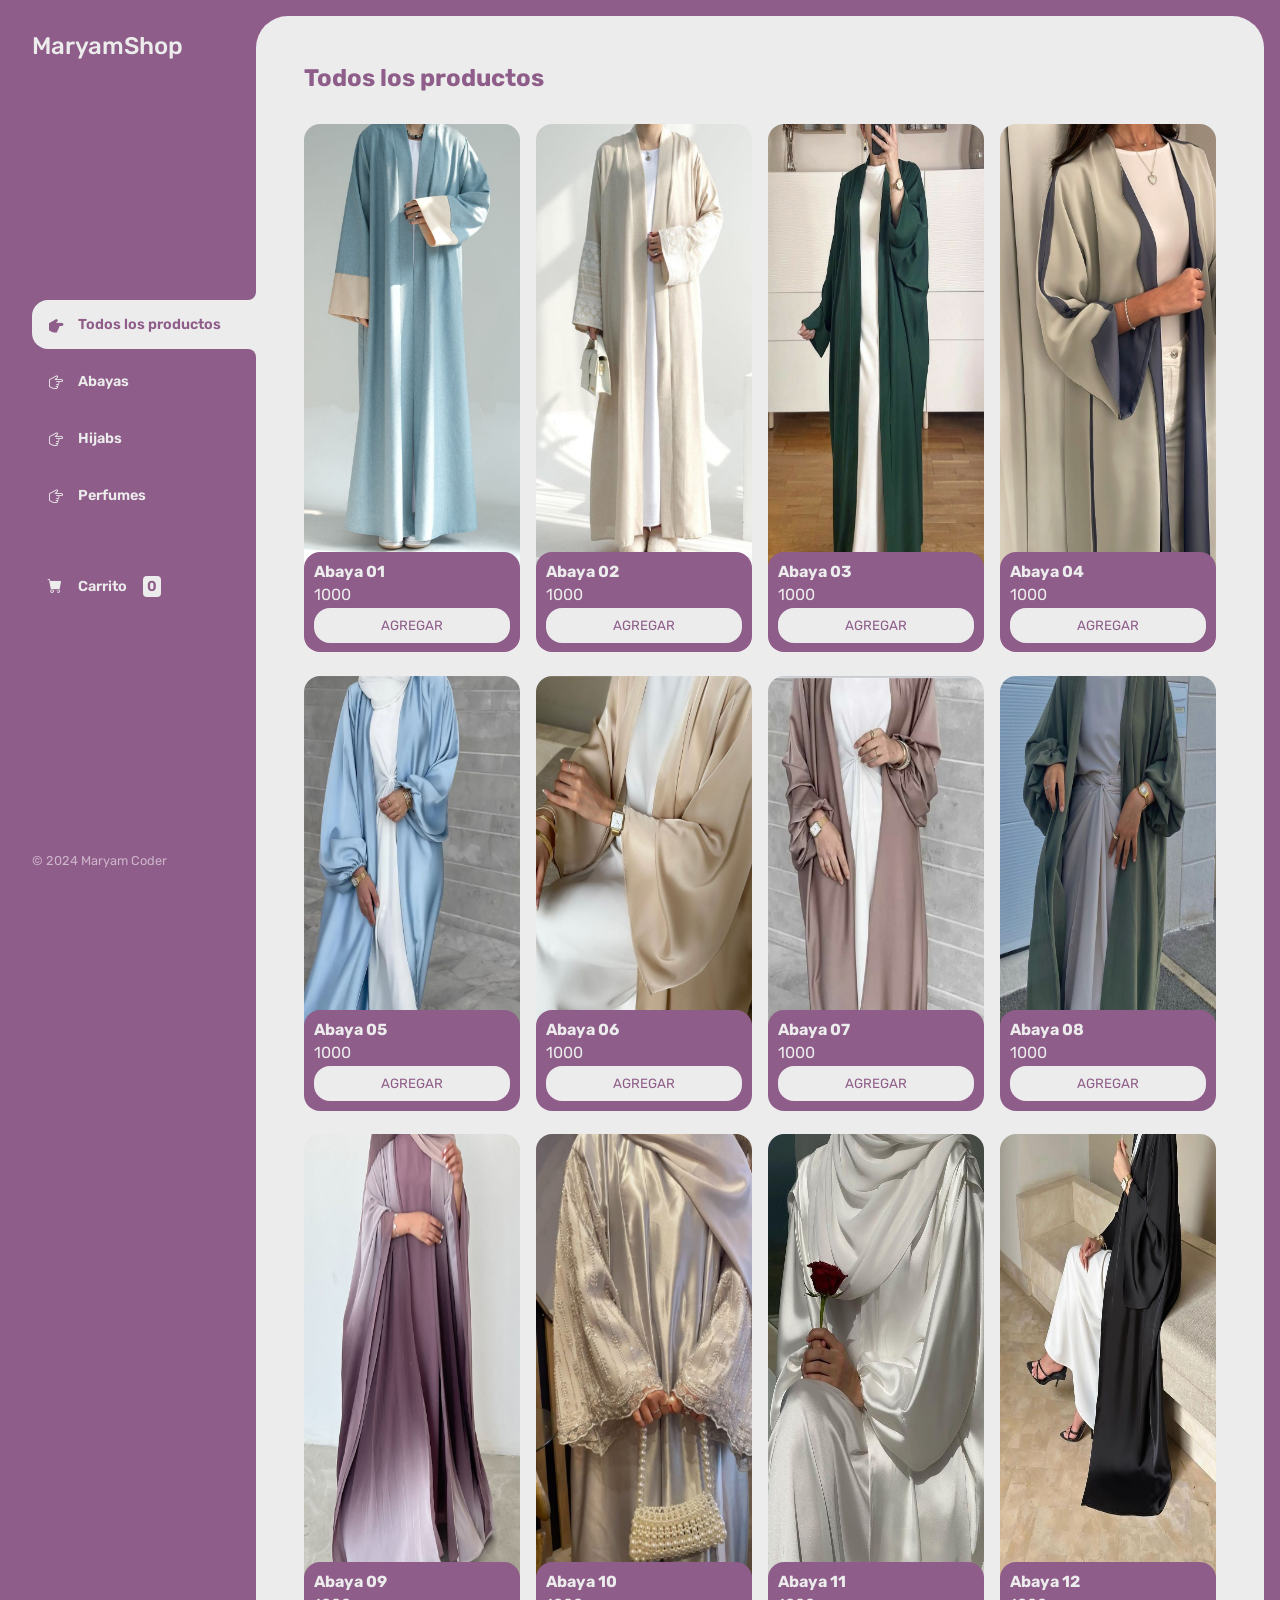
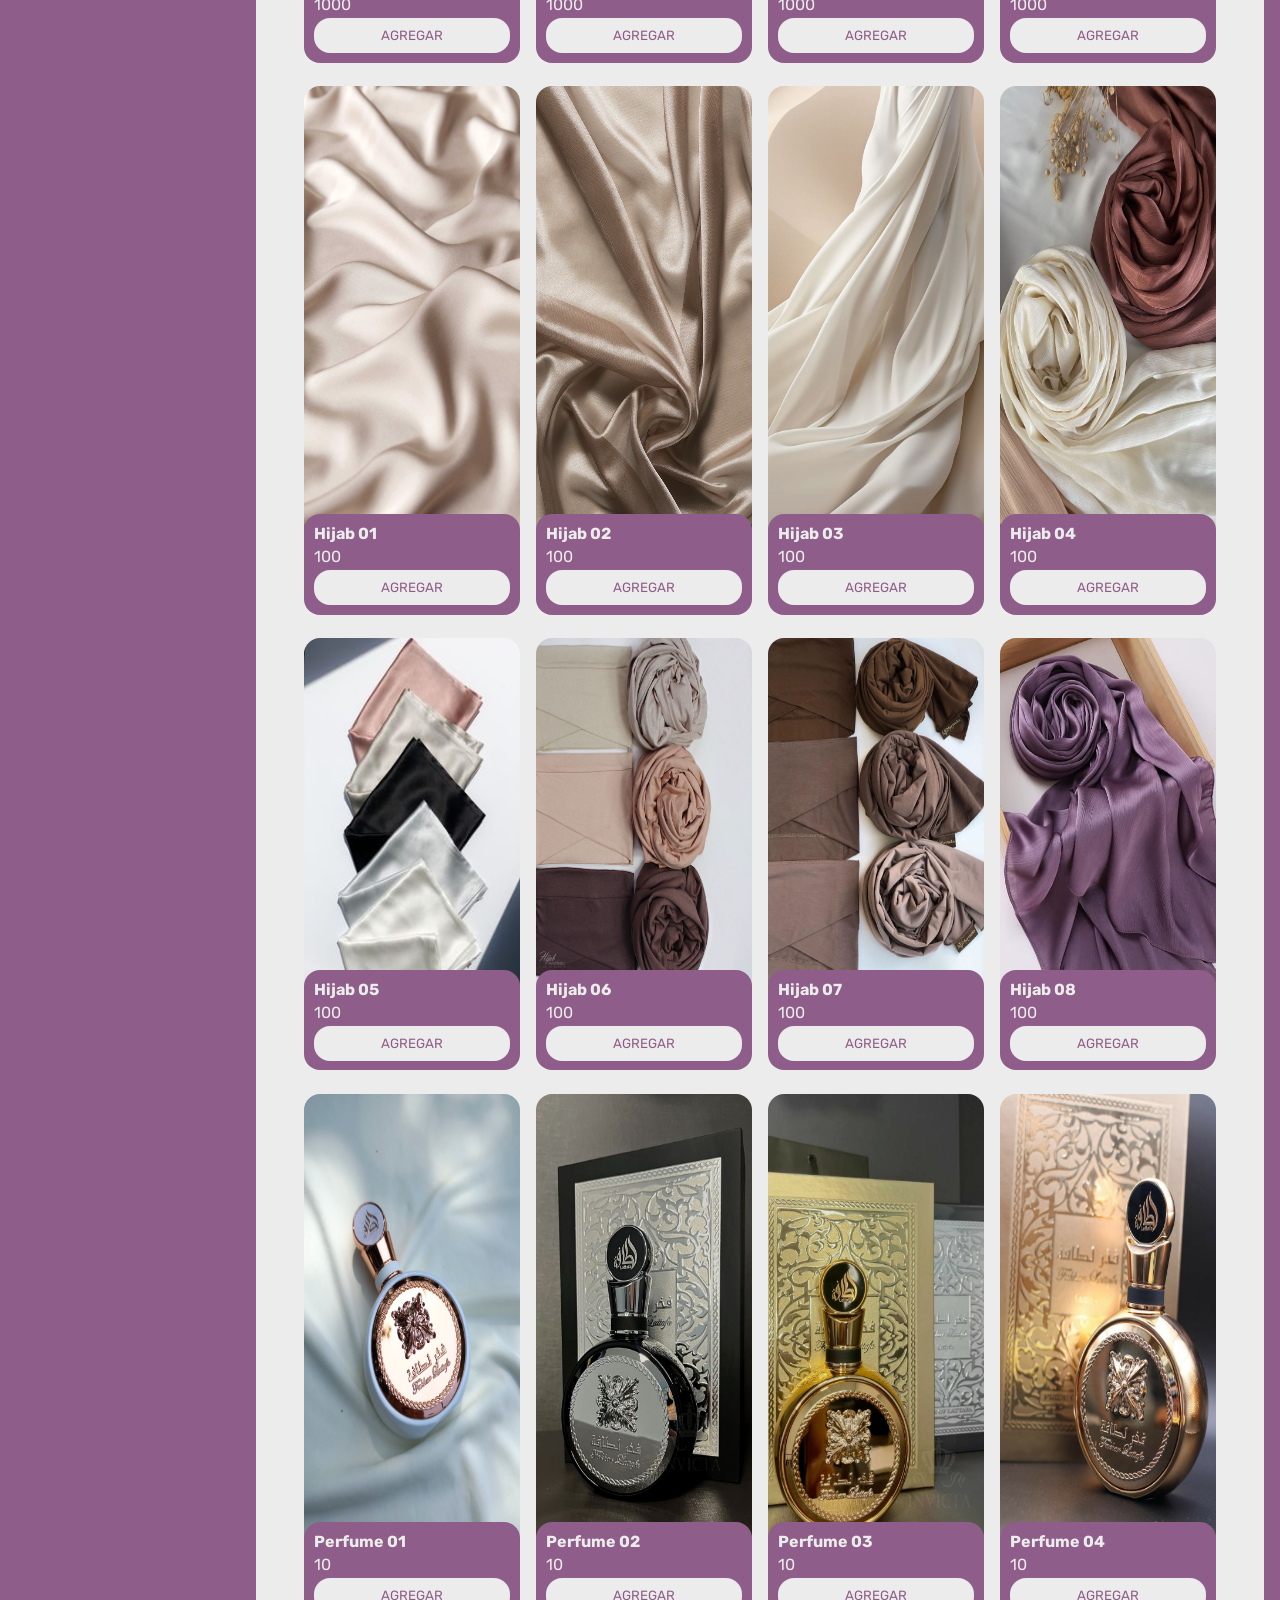
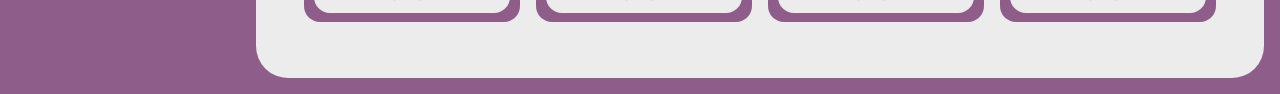
<file: index.html>
<!DOCTYPE html>
<html lang="es">
    <head>
        <meta charset="UTF-8">
        <meta name="viewport" content="width=device-width, initial-scale=1.0">
        <title>MaryamShop</title>
        <!--Importamos la librería de iconos de bootstrap-->
        <link rel="stylesheet" href="https://cdn.jsdelivr.net/npm/bootstrap-icons@1.11.3/font/bootstrap-icons.min.css">
        <link rel="stylesheet" href="./css/index.css">
    </head>
    <body>
        <!--General container-->
        <div class="general-container">
            <!--Header para la parte de Mobile-->
            <header class="header-mobile">
                <h1 class="titulo-mobile">MaryamShop</h1>
                <!--Boton menu Mobile-->
                <button class="open-menu-mobile" id="open-menu-mobile">
                    <i class="bi bi-list"></i>
                </button>
            </header>
            <!--Left sidebar navigation-->
            <aside>
                 <!--Boton menu Mobile-->
                 <button class="close-menu-mobile" id="close-menu-mobile">
                    <i class="bi bi-x-lg"></i>
                </button>
                <header>
                    <h1 class="logo">MaryamShop</h1>
                </header>
                <nav>
                    <ul class="menu">
                        <!--Dejamos el botón "Todos los productos" activo-->
                        <!--NOTA: La clase boton-categoria la usaremos en el JS para hacer los botones del boton del carrito-->
                        <li><button id="todos" class="boton-menu boton-categoria active"><i class="bi bi-hand-index-thumb-fill"></i> Todos los productos</button></li>
                        <li><button id="abayas" class="boton-menu boton-categoria"><i class="bi bi-hand-index-thumb"></i> Abayas</button></li>
                        <li><button id="hijabs" class="boton-menu boton-categoria"><i class="bi bi-hand-index-thumb"></i> Hijabs</button></li>
                        <li><button id="perfumes" class="boton-menu boton-categoria"><i class="bi bi-hand-index-thumb"></i> Perfumes</button></li>
                        <li><a class="boton-menu boton-carrito" href="./carrito.html"><i class="bi bi-cart-fill"></i> Carrito<span class="numerito" id="numerito">0</span></a></li>
                    </ul>
                </nav>
                <footer>
                    <p class="texto-footer">© 2024 Maryam Coder</p>
                </footer>

            </aside>
            <!--Right main content section-->
            <main>
                <h2 class="titulo-principal" id="titulo-principal">Todos los productos</h2>
                <!--Contenedor de productos-->
                <div id="contenedor-productos" class="contenedor-productos">
                    <!--Esto se va a rellenar con la función JS cargarProductos()-->
                </div>

            </main>

        </div>
        <script src="./js/index.js" type="module"></script>
        <script src="./js/menu.js"></script>
    </body>
</html>
</file>
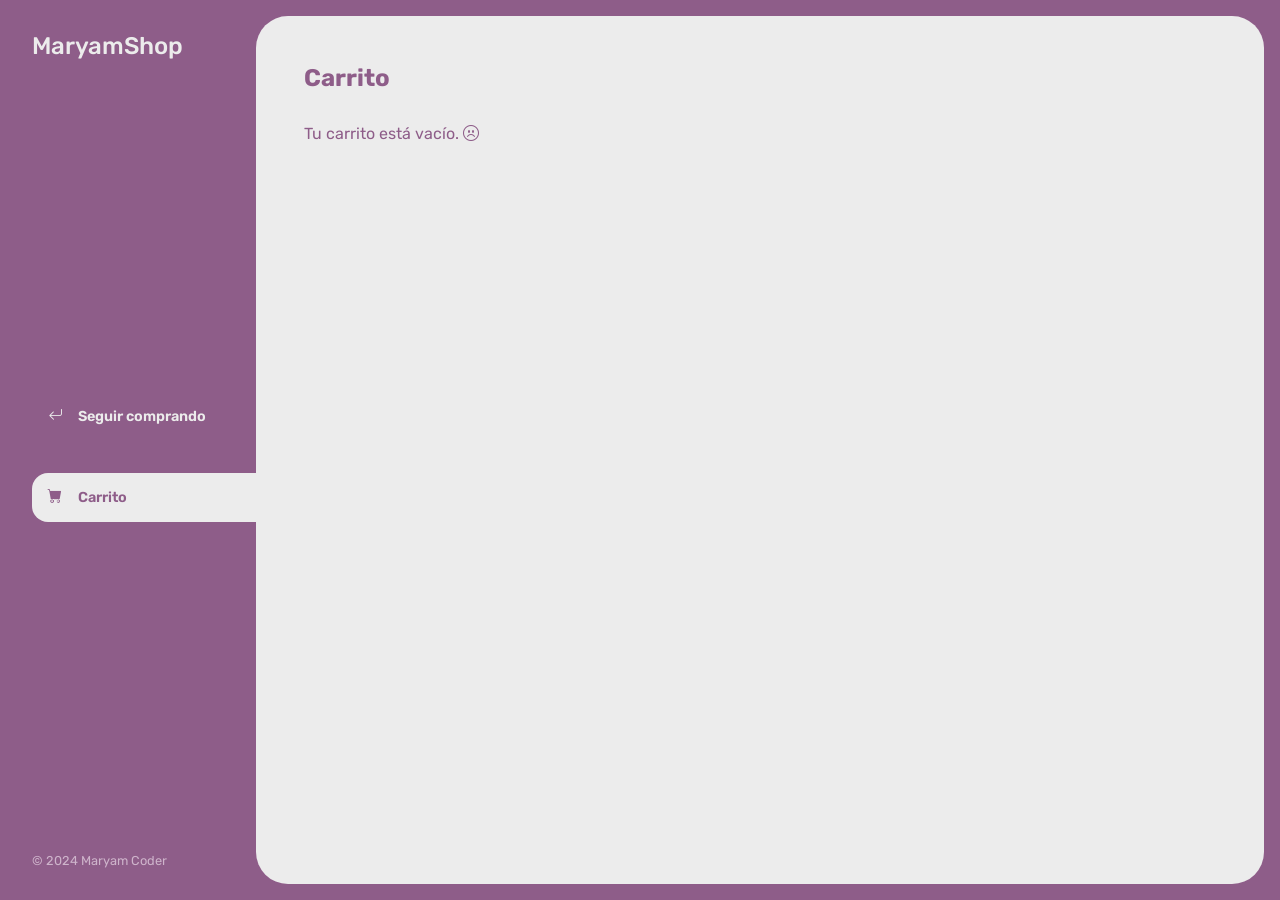
<file: carrito.html>
<!DOCTYPE html>
<html lang="es">
    <head>
        <meta charset="UTF-8">
        <meta name="viewport" content="width=device-width, initial-scale=1.0">
        <title>MaryamShop</title>
        <!--Importamos la librería de iconos de bootstrap-->
        <link rel="stylesheet" href="https://cdn.jsdelivr.net/npm/bootstrap-icons@1.11.3/font/bootstrap-icons.min.css">
        <link rel="stylesheet" href="./css/index.css">
    </head>
    <body>
        <!--General container-->
        <div class="general-container">
             <!--Header para la parte de Mobile-->
             <header class="header-mobile">
                <h1 class="titulo-mobile">MaryamShop</h1>
                <!--Boton menu Mobile-->
                <button class="open-menu-mobile" id="open-menu-mobile">
                    <i class="bi bi-list"></i>
                </button>
            </header>
            <!--Left sidebar navigation-->
            <aside>
                <header>
                    <h1 class="logo">MaryamShop</h1>
                </header>
                <nav>
                    <ul>
                        <li>
                            <a class="boton-menu boton-volver" href="./index.html">
                                <i class="bi bi-arrow-return-left"></i> Seguir comprando 
                            </a>
                        </li>
                        <li>
                            <!--Dejamos el botón del carrito activo-->
                            <a class="boton-menu boton-carrito active" href="./carrito.html">
                                <i class="bi bi-cart-fill"></i> Carrito
                            </a>
                        </li>
                    </ul>
                </nav>
                <footer>
                    <p class="texto-footer">© 2024 Maryam Coder</p>
                </footer>
            </aside>
            <main>
                <h2 class="titulo-principal">Carrito</h2>
                <div class="contenedor-carrito">

                    <p id="carrito-vacio" class="carrito-vacio">Tu carrito está vacío. <i class="bi bi-emoji-frown"></i></p>
                    
                    <div id="carrito-productos" class="carrito-productos disabled">
                        <!-- Esta parte se rellenará con JavaScript -->
                    </div>
                <div id="carrito-acciones" class="carrito-acciones disabled">
                    <div class="carrito-acciones-izquierda">
                        <button id="carrito-acciones-vaciar" class="carrito-acciones-vaciar">Vaciar Carrito</button>
                    </div>
                    <div class="carrito-acciones-derecha">
                        <div class="carrito-acciones-total">
                            <p>Total</p>
                            <p id="total">$300</p>
                        </div>
                        <div id="arrito-acciones-comprar" class="carrito-acciones-comprar">
                            <button class="carrito-acciones-comprar" id="carrito-acciones-comprar">Comprar ahora</button>
                        </div>
                    </div>
                </div>

                <p id="carrito-comprado" class="carrito-comprado disabled">Muchas gracias por tu compra. <i class="bi bi-emoji-laughing"></i></p>

                </div>



            </main>
            

        </div>
        <script src="./js/menu.js"></script>
        <script src="./js/carrito.js" type="module"></script>
    </body>
</html>
</file>
<file: css/index.css>
@import url('https://fonts.googleapis.com/css2?family=Poppins:ital,wght@1,900&family=Rubik:ital,wght@0,300..900;1,300..900&display=swap');

/*.root-> pseudo-selector (selector especial) que representa la raíz del documento y lo usamos
para definir variables CSS que queremos que estén disponibles en toda la página web*/
:root {
    --clr-main: #8e5d89;
    --clr-main-light: #ceb4cb;
    --clr-white: #ececec;
    --clr-gray: #e2e2e2;
    --clr-red: #961818;
}

* {
    margin: 0; /*elimina márgenes predeterminados del navegador*/
    padding: 0; /*elimina paddings predeterminados del navegador*/;
    box-sizing: border-box; /*la medida de la caja = limite del borde de la caja*/
    font-family: 'Rubik', sans-serif; 
}

/*reseteamos los elementos a margen 0*/
h1, h2, h3, h4, h5, h6, p, a, input, textarea {
    margin: 0;
    padding: 0;
}

ul {
    list-style: none;
}

a {
    text-decoration: none;
}

.general-container {
    display: grid; /*disposición de los elementos del contenedor en rejilla: filas y columnas*/
    grid-template-columns: 1fr 4fr;/*define las columnas del grid, de modo que la 1a columna ocupe una fracción del espacio disponible
                                        y que la 2a columna ocupe 4 fracciones del espacio disponible*/
    background-color: var(--clr-main  );
}

aside {
    padding: 2rem;
    padding-right: 0;/*quitamos el padding de la derecha del aside para juntarnos con el main*/
    color: var(--clr-white);
   
    position: sticky; /*posicionamos el aside para que se quede fijo*/
    top: 0;/*indicamos que se quede fijo en la parte superior del viewport*/
    height: 100vh;/*indicamos que la altura del aside debe ocupar el 100% del viewport height*/
    
    display: flex; /*convertimos el aside en un contenedor flexible*/
    flex-direction: column;/*la dirección principal de los elementos será en columnas verticalmente (uno debajo del otro)*/
    justify-content: space-between;/*colocame los elementos separados lo máximo posible*/
}

.logo {
    font-weight: 500;
    font-size: 1.5rem;
}

.menu {
    display: flex;
    flex-direction: column;
    gap: .5rem;

}

.boton-menu {
    background-color: transparent;
    border: 0;
    color: var(--clr-white);
    font-size: 1rem;
    cursor: pointer;
    display: flex;
    align-items: center;
    gap: 1rem;
    font-weight: 600;
    padding: 1rem;
    font-size: .90rem;

    border-top-left-radius: 1rem;
    border-bottom-left-radius: 1rem;

    position: relative;


}

/*NOTA IMPORTANTE:
 Para que los iconos funcionen al rotarlos, hay que poner display:flex para que se posicionen en columnas
 y así poder rotarlos, SINO NO FUNCIONARÁ
*/
.boton-categoria > i.bi-hand-index-thumb-fill, 
.boton-categoria > i.bi-hand-index-thumb {
    transform: rotateZ(90deg);
}

.boton-categoria.active,
.boton-carrito.active {
    background-color: var(--clr-white);
    color: var(--clr-main);
    width: 100%; /*estiramos hasta que toque con el main*/
}

/*----TRUQUITO PARA EL BORDE BLANCO ENTRE EL MENU Y EL MAIN----*/
.boton-categoria.active::before {
    content: '';
    position: absolute;
    width: 1rem;
    height: 2rem;
    right: 0;
    bottom: 100%; /*lo mueve 100% hacia arriba*/
    background-color: transparent;
    border-bottom-right-radius: .5rem;
    box-shadow: 0 1rem var(--clr-white);

}

.boton-categoria.active::after {
    content: '';
    position: absolute;
    width: 1rem;
    height: 2rem;
    right: 0;
    top: 100%; /*lo mueve 100% hacia arriba*/
    background-color: transparent;
    border-top-right-radius: .5rem;
    box-shadow: 0 -1rem var(--clr-white);

}

/*-----------------------------------------------------------------*/

.boton-carrito {
    margin-top: 2rem;
}

.numerito {
    background-color: var(--clr-white);
    color: var(--clr-main);
    padding: .15rem .25rem;
    border-radius: .25rem;
}

.boton-carrito.active .numerito {
    background-color: var(--clr-main);
    color: var(--clr-white);
}


.texto-footer {
    color: var(--clr-main-light);
    font-size: 0.80rem;
}

main {
    background-color: var(--clr-white);
    margin: 1rem; /*Separamos el main del aside__DETALLE TOP encima de Todos los productos*/
    margin-left: 0; /*DETALLE BOTONES MENU PEGADO AL MAIN*/
    border-radius: 2rem;
    padding: 3rem;
}

.titulo-principal {
    color: var(--clr-main);
    margin-bottom: 2rem;
}

.contenedor-productos {
    display: grid; 
    grid-template-columns: repeat(4, 1fr); /*formamos la rejilla con 4 columnas, donde cada 1 ocupa 1fr del espacio disponible*/
    gap: 1rem;/*separamos los elementos entre sí*/
    
}

.producto {
    margin-bottom: 5rem;
}

.producto-imagen {
    max-width: 100%; /*ajustamos las imgs para que ocupen el máximo espacio posible del contenedor y se adapten a ese espacio*/
    height: 100%;
    border-radius: 1rem;
}

.producto-detalles {
    background-color: var(--clr-main);
    color: var(--clr-white);
    padding: 0.6rem;
    border-radius: 1rem;

    margin-top: -2rem;/*subimos el box para q aplaste la foto*/
    position: relative;/*lo posicionamos relativamente para que se vea por encima*/

    display: flex;
    flex-direction: column; /*posicionamos los detalles en columnas--> BOTON AGREGAR OCUPA TODO SU ESPACIO HORIZONTAL*/
    gap: 0.25rem;
}

.producto-titulo {
    font-size: 1rem;
}

.producto-agregar {
    border: 0;
    background-color: var(--clr-white);
    padding: 0.5rem;
    color: var(--clr-main);
    border: 2px solid var(--clr-white);
    
    text-transform: uppercase; /*transformamos el texto de minuscula a mayuscula*/
    border-radius: 1rem;
    
    cursor: pointer;/*cuando estemos encima del boton agregar el cursor se convierte en dedito*/

    transition: background-color .3s, color .3s; /*hacemos que el color de fondo y el color te texto tarden 3 segundos en aparecer TOOOOOPPPPP*/
}

.producto-agregar:hover {
    background-color: var(--clr-main-light);
    color: var(--clr-white);
    font-weight: 700;
}


/*----CARRITO----*/

.contenedor-carrito {
    display: flex;
    flex-direction: column;
    gap: 1.5rem;
}

.carrito-vacio,
.carrito-comprado {
    color: var(--clr-main);
    
}

.carrito-productos {
    display: flex;
    flex-direction: column;
    gap: 1rem;
}

.carrito-producto {
    display: flex;
    justify-content: space-between;
    align-items: center;
    background-color: var(--clr-gray);
    padding: .5rem;
    padding-right: 1.5rem;
    border-radius: 1rem;
    color:#443243;

}

.carrito-producto small {
    font-size: 1rem;
    font-weight: 600;
}

.carrito-producto p {
    font-weight: 400;
    font-size: .9rem;
}

.carrito-producto-imagen {
    width: 4rem;
    border-radius: .6rem;
}

.carrito-producto-eliminar {
    border: none;
    background-color: transparent;
    color: var(--clr-red);
    cursor: pointer;
}

.carrito-acciones {
    display: flex;
    justify-content: space-between;
}

.carrito-acciones-vaciar {
    border: none;
    background-color: var(--clr-gray);
    padding: 1rem;
    border-radius: 1rem;
    text-transform: uppercase;
    color: var(--clr-main);
    cursor: pointer;
}

.carrito-acciones-derecha {
    display: flex;
    align-items: center;
}

.carrito-acciones-total {
    display: flex;
    background-color: var(--clr-gray);
    padding: 1rem;
    text-transform: uppercase;
    color: var(--clr-main);
    border-top-left-radius: 1rem;
    border-bottom-left-radius: 1rem;
    gap: 1rem;

}

.carrito-acciones-comprar {
    border: none;
    background-color: var(--clr-main);
    padding: .55rem;
    text-transform: uppercase;
    color: var(--clr-white);
    border-top-right-radius: 1rem;
    border-bottom-right-radius: 1rem;
    cursor: pointer;
}

.disabled {
    display: none;
}

.header-mobile {
    display: none;
}

/*hacemos que el close menu no se vea en el desktop*/
.close-menu-mobile {
    display: none;
}



/*** MEDIA QUERIES ***/
@media screen and (max-width:1080px){
    .logo {
        margin-right: 1rem;
        font-size: 1.5rem;
    }
}

@media screen and (max-width:850px) {

    .logo {
        margin-right: 1rem;
        font-size: 1.5rem;
    }
    .contenedor-productos {
        grid-template-columns: 1fr 1fr 1fr; /*convertimos el contenedor de productos en 3 columnas */
    }
}


@media screen and (max-width:675px) {

   
   
    .general-container {
        grid-template-columns: 1fr; /*convertimos el menu y main en una columna conjunta*/
        padding: 1rem;

        min-height: 100vh; /*hacemos que el ocupe toda la altura del viewport */
        display: flex; /*flexibilizamos los elementos en linea*/
        flex-direction: column;/*orientacion en columna*/
    }

    aside {
        position: fixed;
        z-index: 9;/*establecemos el aside más arriba que todos los demás elementos*/
        background-color: var(--clr-main);
        left: 0; /*le quitamos el margin de la izq*/
        box-shadow: 0 0 0 100vmax rgba(0,0,0,.79); /*sombrear parte de productos al aparecer el menu*/
        /*establecemos 100vmax de spread-radius, queriendo expandir el color sombreado
          en 100 y en vmax q es la unidad más grande de ancho y alto del viewport, 
          y con ello cubrir todo el area visible y más*/

        transform: translateX(-100%); /*escondemos horizontalmente y hacia la izq el menu*/
        opacity: 0; /*quitamos la opacidad*/
        visibility: hidden; /*hacemos que el elemento no sea visible pero que permanezca para usarlo*/
    }

    .aside-visible {
        transform: translateX(0); /*hacemos que aparezca de nuevo*/
        opacity: 1; /*le devolvemos la opacidad*/
        visibility: visible; /*hacemoos que sea visible*/
        transition: .3s;
        
    }

    .boton-categoria.active::before,
    .boton-categoria.active::after {
        display: none; /*le quitamos el truquito*/
    }

    main {
        margin: 0; /*dejamos espacio entre contenedor de productos y main*/
        padding: 2rem; /*quitamos espacio en blanco de más*/
    }


    .contenedor-productos {
        grid-template-columns: 1fr 1fr; /*convertimos el contenedor de productos en 2 columnas */
    }

    .header-mobile {
        display: flex;
        justify-content: space-between;
        padding: 1.5rem;
        align-items: center; /*centramos los elementos verticalmente*/
    }

    .titulo-mobile , .logo {
        color: var(--clr-gray);
        font-size: 1.3rem;
        margin-left: 0;
        
    }

    .open-menu-mobile,
    .close-menu-mobile {
        background-color: transparent;
        border: 0;
        font-size: 2rem;
        color: var(--clr-gray);
        cursor: pointer;
    }

    .close-menu-mobile {
        display: block; /*hacemos que la x aparezca en el media queries pero no en el desktop*/
        position: absolute;
        top: 2rem;
        right: 1rem;
        font-size: 1.5rem;
    
    }

    .carrito-producto-subtotal {
        display: none;
    }

    .carrito-producto {
        flex-wrap: wrap;/*los elementos que forman cada producto del carrito se iran desplazando
                            hacia abajo, cada vez que se vaya achicando la pantalla*/
        gap: .5rem;
        padding: .5rem;

    }

    .carrito-acciones {
        flex-wrap: wrap;
        row-gap: .5rem;
    }

}

@media screen and (max-width:400px) {
    .contenedor-productos {
        grid-template-columns: 1fr; /*convertimos el contenedor de productos en 3 columnas */
    }

    .producto-imagen {
        height: 20rem;
        width: 100%;
        border-radius: 1rem;
    }

    .producto {
        margin-bottom: 0rem;
        margin-top: 0.1rem;
    }

    
}
</file>
